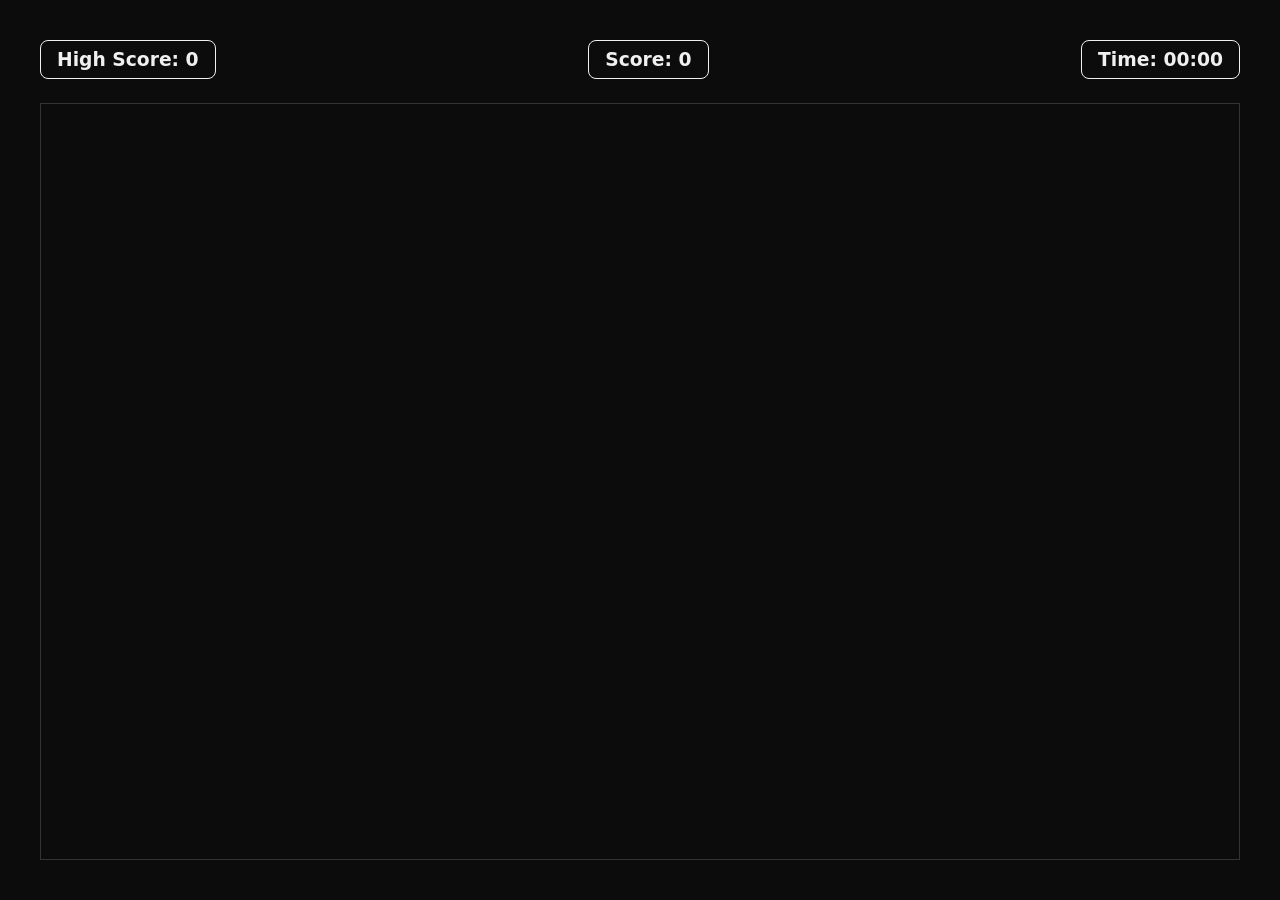
<file: Project_1(Snake-biz)/index.html>
<!DOCTYPE html>
<html lang="en">
<head>
    <meta charset="UTF-8">
    <meta name="viewport" content="width=device-width, initial-scale=1.0">
    <title>Snake-Biz</title>
    <link rel="stylesheet" href="style.css">
</head>
<body>
    <main>
        <section>
            <div class="infos">
                <div class="info">
                    <h3>High Score:
                       <span id="high-score">0</span> 
                    </h3>
                </div>
                <div class="info">
                    <h3>Score:
                       <span id="score">0</span> 
                    </h3>
                </div>
                <div class="info">
                    <h3>Time:
                       <span id="time">00:00</span> 
                    </h3>
                </div>
            </div>
            <div class="board">
            </div>
        </section>
    </main>

    <script src="app.js"></script>
</body>
</html>
</file>
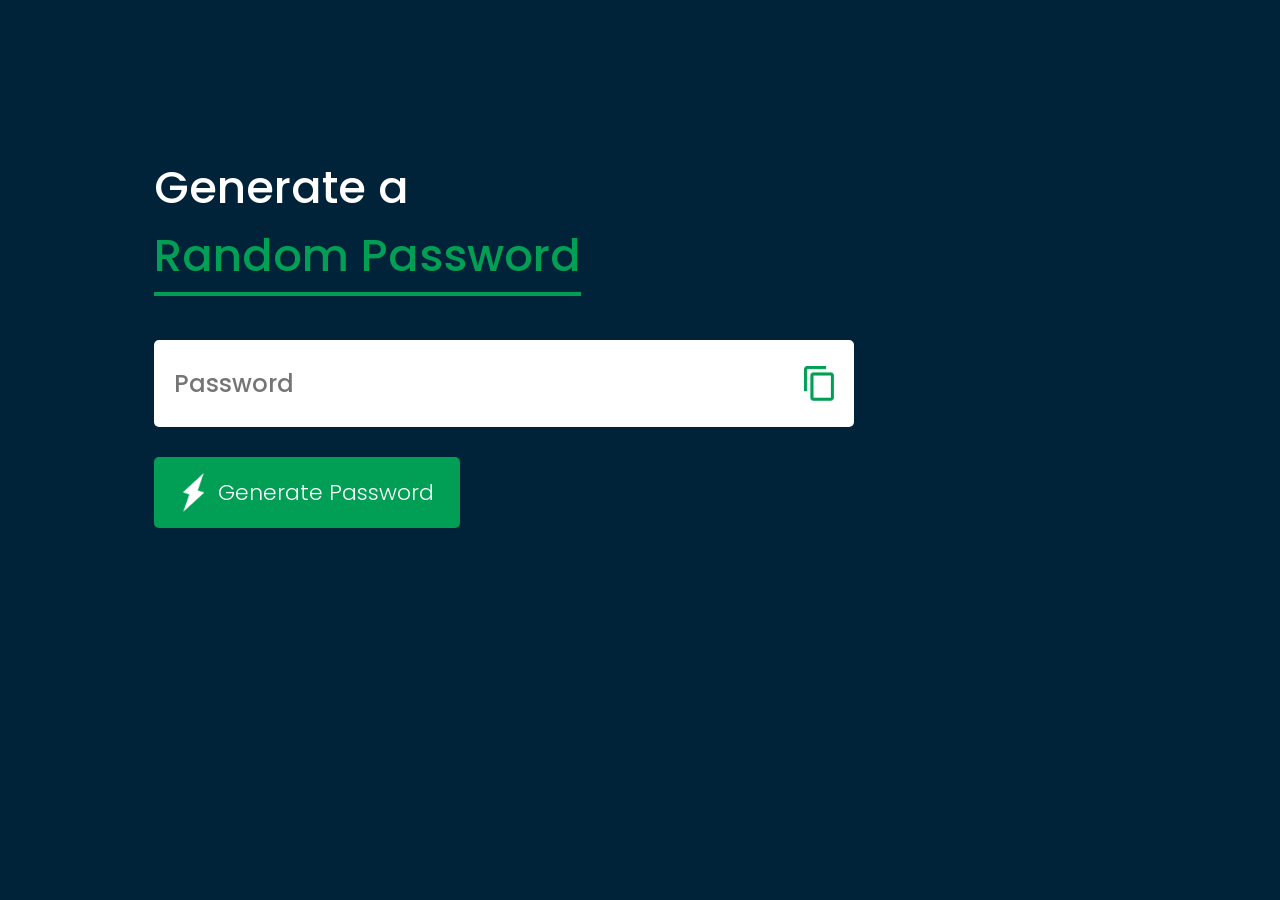
<file: Random Password Generator/index.html>
<!doctype html>
<html lang="en">
  <head>
    <meta charset="UTF-8" />
    <meta name="viewport" content="width=device-width, initial-scale=1.0" />
    <title>Password Generator</title>
    <link rel="stylesheet" href="style.css" />
    <link rel="preconnect" href="https://fonts.googleapis.com" />
    <link rel="preconnect" href="https://fonts.gstatic.com" crossorigin />
    <link
      href="https://fonts.googleapis.com/css2?family=Manrope:wght@200..800&family=Outfit:wght@100..900&family=Poppins:ital,wght@0,100;0,200;0,300;0,400;0,500;0,600;0,700;0,800;0,900;1,100;1,200;1,300;1,400;1,500;1,600;1,700;1,800;1,900&family=Urbanist:ital,wght@0,100..900;1,100..900&display=swap"
      rel="stylesheet"
    />
  </head>
  <body>
    <div class="container">
        <h1>Generate a <br><span>Random Password</span></h1>
        <div class="display">
            <input type="text" id="password" placeholder="Password">
            <img src="images/copy.png" alt="copy image" onclick="copyPassword()">
        </div>
        <button onclick="createPassword()"><img src="images/generate.png" alt="icon">Generate Password</button>        
    </div>
    <script src="app.js"></script>
  </body>
</html>
</file>
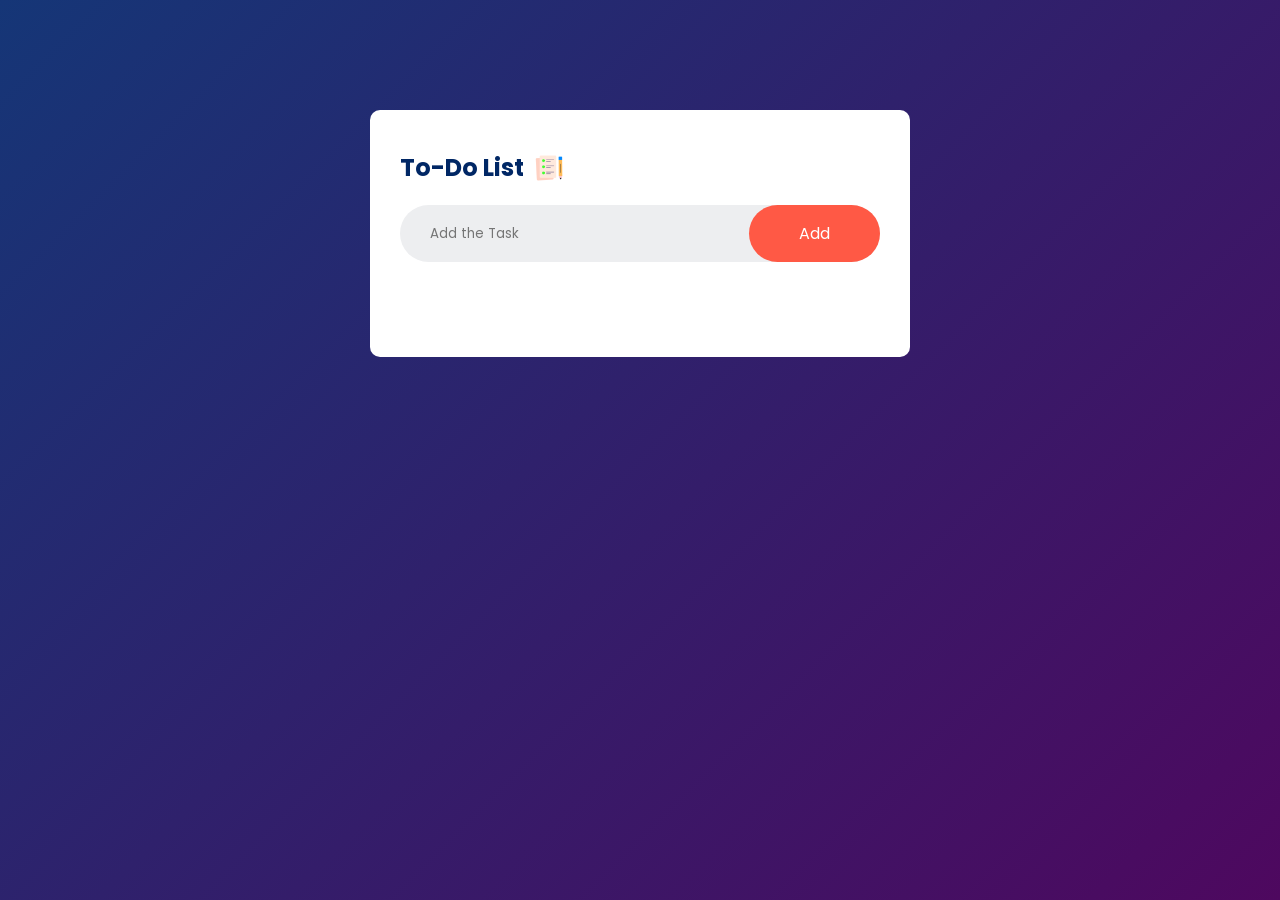
<file: ToDo_App/index.html>
<!doctype html>
<html lang="en">
  <head>
    <meta charset="UTF-8" />
    <meta name="viewport" content="width=device-width, initial-scale=1.0" />
    <title>To-Do App</title>
    <link rel="stylesheet" href="style.css" />
    <link rel="preconnect" href="https://fonts.googleapis.com" />
    <link rel="preconnect" href="https://fonts.gstatic.com" crossorigin />
    <link
      href="https://fonts.googleapis.com/css2?family=Manrope:wght@200..800&family=Outfit:wght@100..900&family=Poppins:ital,wght@0,100;0,200;0,300;0,400;0,500;0,600;0,700;0,800;0,900;1,100;1,200;1,300;1,400;1,500;1,600;1,700;1,800;1,900&family=Urbanist:ital,wght@0,100..900;1,100..900&display=swap"
      rel="stylesheet"
    />
  </head>
  <body>
    <div class="container">
      <div class="todo-app">
        <h2>To-Do List <img src="images/icon.png" alt="icon" /></h2>
        <div class="row">
          <input type="text" id="input-box" placeholder="Add the Task" />
          <button onclick="addTask()" id="addBtn">Add</button>
        </div>
        <ul id="list-container">
            <!-- <li class="checked">Task1</li>
            <li>Task1</li>
            <li>Task1</li> -->
        </ul>
      </div>
    </div>
    <script src="app.js"></script>
  </body>
</html>
</file>
<file: Project_1(Snake-biz)/style.css>
*{
    padding: 0;
    margin: 0;
    box-sizing: border-box;
}
html,
body{
    height: 100%;
    width: 100%;
}

/* Root is a pseudo class and very helpful in professional use */
/* We use root variables because to make the website consistent */
:root{
    /* Background Color*/
    --bg-primary-color: #0c0c0c;


    /* Text Colors */
    --text-primary-color: #f0f0f0;

    /* Spacing Variables */
    --space-xs: 4px;
    --space-sm: 8px;
    --space-md: 16px;
    --space-lg: 24px;
    --space-xl: 32px;
    --space-2xl: 40px;
    --space-3xl: 48px;

    /* Border Colors */
    --border-primary-color: #333333;

    /* Border Radius */
    --border-radius-xs: 4px;
    --border-radius-sm: 8px;
    --border-radius-md: 12px;
    --border-radius-lg: 26px;
    --border-radius-xl: 20px;
    --border-radius-2xl: 24px;
    
}

html{
    background-color: var(--bg-primary-color);
    color: var(--text-primary-color);
    font-family: system-ui, -apple-system, BlinkMacSystemFont, 'Segoe UI', Roboto, Oxygen, Ubuntu, Cantarell, 'Open Sans', 'Helvetica Neue', sans-serif;
}

main,section{
    width: 100%;
    height: 100%;
}

section{
    padding: var(--space-2xl);
    display: flex;
    flex-direction: column;
    height: 100%;
    gap: var(--space-lg);
}

section .infos{
    width: 100%;
    display: flex;
    justify-content: space-between;
}

.info{
    padding: var(--space-sm) var(--space-md);
    border: 1px solid var(--text-primary-color);
    border-radius: var(--border-radius-sm);
}

.board{
    border: 1px solid var(--border-primary-color);
    flex-grow: 1; /*this is used to cover the left over space */
    display: grid;
    /* Grid Making */
    grid-template-columns: repeat(auto-fill , 30px);
    grid-template-rows: repeat(auto-fill , 30px);
    
}
.block{
    width: 30px;
    height: 30px;
    border: 1px solid yellow;
}
</file>
<file: Random Password Generator/style.css>
*{
    padding: 0;
    margin: 0;
    font-family: 'Poppins' , sans-serif;
    box-sizing: border-box;
}
body{
    background: #002339;
    color: #fff;
}
.container{
    margin: 12%;
    width: 90%;
    max-width: 700px;   

}
.display{
    width: 100%;
    margin-top: 50px;
    margin-bottom: 30px;
    background: #fff;
    color: #333;
    display: flex;
    align-items: center;
    justify-content: space-between;
    padding: 26px 20px;
    border-radius: 5px;
}

.container h1{
    font-weight: 500;
    font-size: 45px;

}

.container h1 span{
    color: #019f55;
    border-bottom: 4px solid #019f55;
    padding-bottom: 5px;

}

.display img{
    width: 30px;
    cursor: pointer;    
}
.display input{
    border: 0;
    outline: 0;
    font-size: 24px;
    font-weight: 500;
}

.container button img{
    width: 28px;
    margin-right: 10px;
}

.container button{
    border: 0;
    outline: 0;
    background: #019f55;
    color: #fff;
    display: flex;
    font-size: 22px;
    font-weight: 300;
    align-items: center;
    justify-content: center;
    padding: 16px 26px;
    border-radius: 5px;
    cursor: pointer;
}

.container button:hover{
    color: yellow;
    font-size: 22px;
    font-weight: 300;
}
</file>
<file: ToDo_App/style.css>
*{
    margin: 0;
    padding: 0;
    font-family: 'Poppins' , sans-serif;
    box-sizing: border-box;
}

.container{
    width: 100%;
    min-height: 100vh;
    background: linear-gradient(135deg, #153677 , #4e085f);
    padding: 10px;
}

.todo-app{
    width: 100%;
    max-width: 540px;
    background: #fff;
    margin: 100px auto 20px;
    padding: 40px 30px 70px;
    border-radius: 10px;
}

.todo-app h2{
    color: #002765;
    display: flex;
    align-items: center;
    margin-bottom: 20px;
}

.todo-app img{
    width: 30px;
    margin-left: 10px;
}

.row{
    display: flex;
    align-items: center;
    justify-content: space-between;
    background: #edeef0;
    border-radius: 30px;
    padding-left: 20px;
    margin-bottom: 25px;
}

input{
    flex: 1;
    border: none;
    outline: none;
    background: transparent;
    padding: 10px;
    font-weight: 14px;
}

button{
    border: none;
    outline: none;
    padding: 16px 50px;
    background: #ff5945;
    color: #fff;
    font-size: 16px;
    cursor: pointer;
    border-radius: 30px;
}

ul li{
    list-style: none;
    font-size: 17px;
    padding: 12px 8px 12px 50px;
    user-select: none;
    cursor: pointer;
    position: relative;
}

ul li::before{
    content: '';
    position: absolute;
    height: 28px;
    width: 28px;
    border-radius: 50%;
    background-image: url(images/unchecked.png);
    background-size: cover;
    background-position: center;
    top: 12px;
    left: 8px;
}

ul li.checked{
    color: #555;
    text-decoration: line-through;
}

ul li.checked::before{
    background-image: url(images/checked.png);
}

ul li span{
    position: absolute;
    right:0;
    top: 10px;
    width: 40px;
    height: 40px;
    font-size: 22px;
    color: #555;
    line-height: 40px;
    text-align: center;
    border-radius: 50%;
}

ul li span:hover{
    background: #edeef0;
}
</file>
